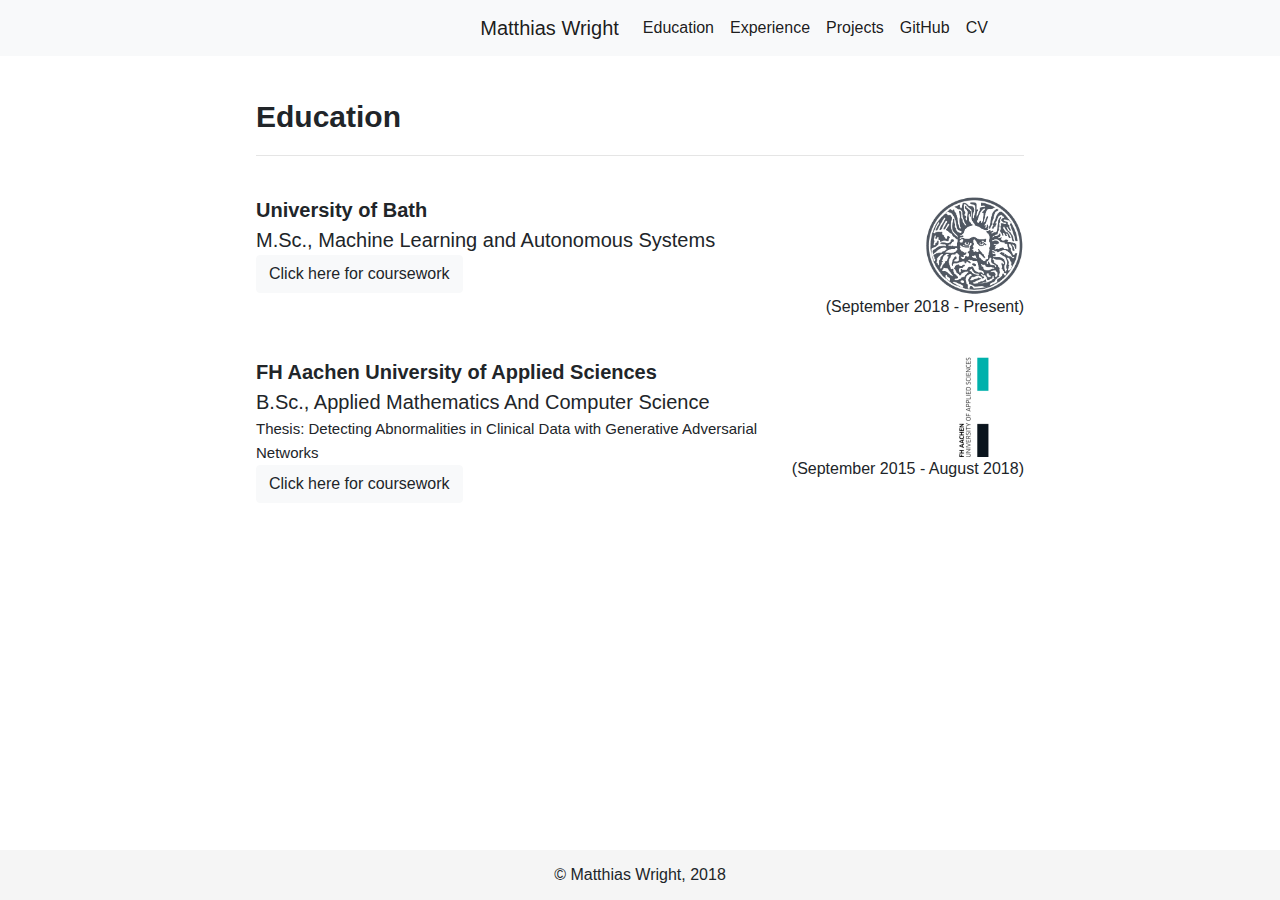
<file: education.html>
<!DOCTYPE html>
<html lang="en">
<head>
    <meta charset="UTF-8">
    <link rel="stylesheet" type="text/css" href="css/bootstrap.css">
    <link rel="stylesheet" type="text/css" href="css/main.css">
    <script type="text/javascript" src="js/jquery-3.3.1.js"></script>
    <script type="text/javascript" src="js/education.js"></script>
    <script>
        $(function(){
            $("#header").load("header.html");
        });
    </script>
    <title>Education</title>
</head>
    <body>
        <div class="wrappper">
            <div id="header"></div>
            <div class="content">
                <span class="heading1">Education</span>
                <hr>
                <div class="row">
                    <div class="col-sm-8">
                        <span class="heading2">University of Bath</span><br/>
                        <span class="heading3">M.Sc., Machine Learning and Autonomous Systems</span>
                        <button type=button" class="btn btn-light" data-toggle="modal" data-target="#modal-bachelor">Click here for coursework</button><br/>
                        <div class="modal fade" id="modal-master" tabindex="-1" role="dialog" aria-labelledby="modal-label-ma" aria-hidden="true">
                            <div class="modal-dialog" role="document">
                                <div class="modal-content">
                                    <div class="modal-header">
                                        <h5 class="modal-title" id="modal-label-ma">Bachelor's degree coursework</h5>
                                        <button type="button" class="close" data-dismiss="modal" aria-label="Close">
                                            <span aria-hidden="true">&times;</span>
                                        </button>
                                    </div>
                                    <div class="modal-body">
                                        <ul class="list-group" id="list-master">
                                            <li class="list-group-item">Machine Learning 1</li>
                                            <li class="list-group-item">Machine Learning 2</li>
                                            <li class="list-group-item">Bayesian Machine Learning</li>
                                            <li class="list-group-item">Reinforcement Learning</li>
                                            <li class="list-group-item">Statistics</li>
                                            <li class="list-group-item">Intelligent Control and Cognitive Systems</li>
                                            <li class="list-group-item">Autonomous Systems Engineering</li>
                                            <li class="list-group-item">Humans and Intelligent Machines</li>
                                            <li class="list-group-item">Intelligent Agents</li>
                                            <li class="list-group-item">Research Project Preparation</li>
                                        </ul>
                                    </div>
                                    <div class="modal-footer">
                                        <button type="button" class="btn btn-secondary" data-dismiss="modal">Close</button>
                                    </div>
                                </div>
                            </div>
                        </div>
                    </div>
                    <div class="col-sm-4 logo">
                        <img src="img/bath-logo.png" width="100px" alt="Logo"><br/>
                        <span>(September 2018 - Present)</span>
                    </div>
                </div>
                <div class="row">
                    <div class="col-sm-8">
                        <span class="heading2">FH Aachen University of Applied Sciences</span><br/>
                        <span class="heading3">B.Sc., Applied Mathematics And Computer Science</span><br/>
                        <span class="font1">Thesis: Detecting Abnormalities in Clinical Data with Generative Adversarial Networks</span><br/>
                        <button type=button" class="btn btn-light" data-toggle="modal" data-target="#modal-bachelor">Click here for coursework</button><br/>
                        <div class="modal fade" id="modal-bachelor" tabindex="-1" role="dialog" aria-labelledby="modal-label-ba" aria-hidden="true">
                            <div class="modal-dialog" role="document">
                                <div class="modal-content">
                                    <div class="modal-header">
                                        <h5 class="modal-title" id="modal-label-ba">Bachelor's degree coursework</h5>
                                        <button type="button" class="close" data-dismiss="modal" aria-label="Close">
                                            <span aria-hidden="true">&times;</span>
                                        </button>
                                    </div>
                                    <div class="modal-body">
                                        <ul class="list-group" id="list-bachelor">
                                            <li class="list-group-item">Introduction to Mathematics</li>
                                            <li class="list-group-item">Calculus I</li>
                                            <li class="list-group-item">Calculus II</li>
                                            <li class="list-group-item">Linear Algebra I</li>
                                            <li class="list-group-item">Linear Algebra II</li>
                                            <li class="list-group-item">Probability and Statistics</li>
                                            <li class="list-group-item">Numerical Mathematics</li>
                                            <li class="list-group-item">Introduction to Stochastic Processes</li>
                                            <li class="list-group-item">Java Programming</li>
                                            <li class="list-group-item">Algorithms and Data Structures</li>
                                            <li class="list-group-item">Machine Learning</li>
                                            <li class="list-group-item">Databases</li>
                                            <li class="list-group-item">Software Engineering</li>
                                            <li class="list-group-item">Introduction to Information Technology</li>
                                            <li class="list-group-item">C++ Programming</li>
                                            <li class="list-group-item">Communication Systems</li>
                                            <li class="list-group-item">Computer Networks</li>
                                            <li class="list-group-item">Introduction to Microcontrollers</li>
                                            <li class="list-group-item">Introduction to Parallel Computing</li>
                                        </ul>
                                    </div>
                                    <div class="modal-footer">
                                        <button type="button" class="btn btn-secondary" data-dismiss="modal">Close</button>
                                    </div>
                                </div>
                            </div>
                        </div>
                    </div>
                    <div class="col-sm-4 logo">
                        <img src="img/fh-logo.png" width="100px" alt="Logo"><br/>
                        <span>(September 2015 - August 2018)</span>
                    </div>
                </div>
            </div>
        </div>
        <footer class="footer">
            <span id="footer-text">&copy; Matthias Wright, 2018</span>
        </footer>
    </body>
</html>
</file>
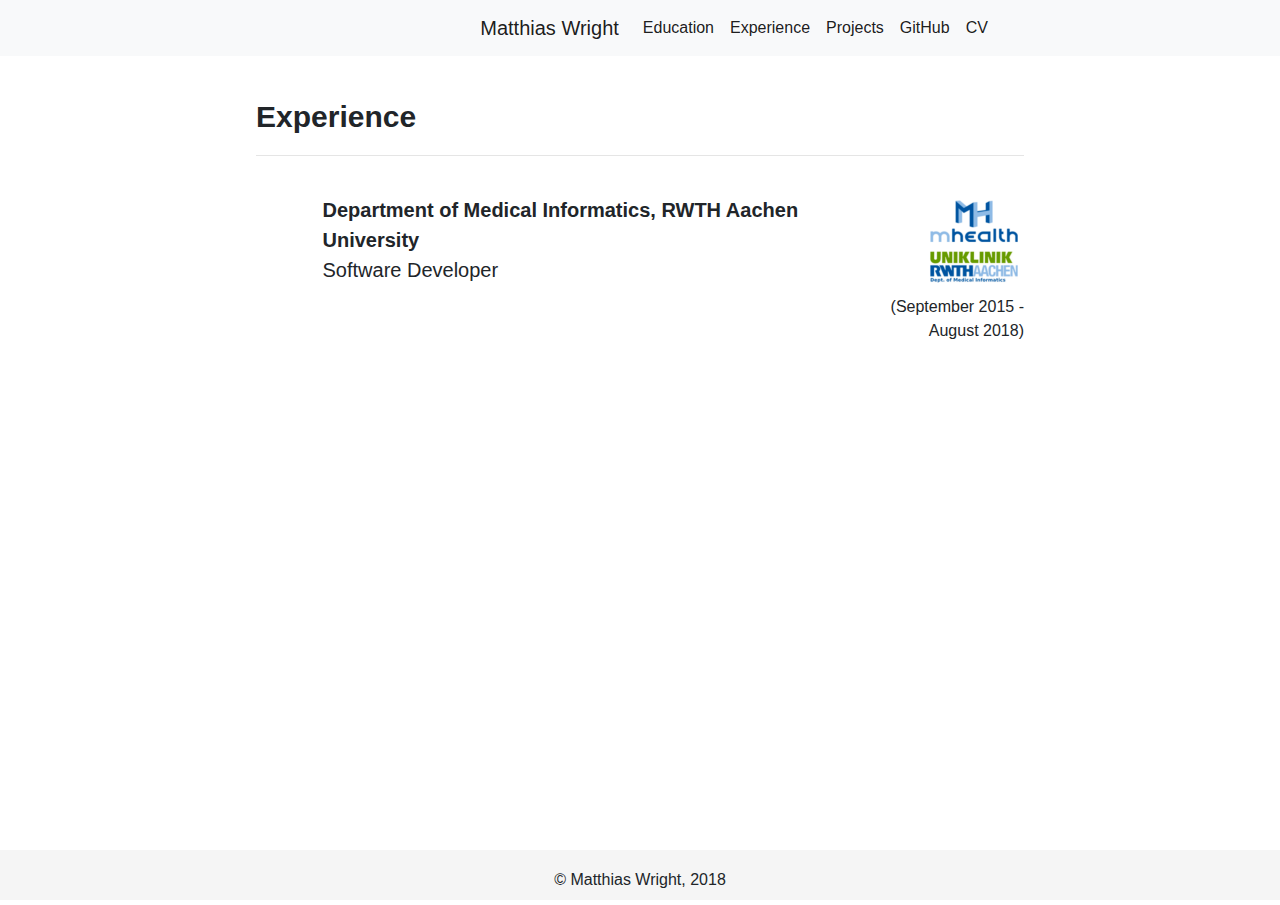
<file: experience.html>
<!DOCTYPE html>
<html lang="en">
<head>
    <meta charset="UTF-8">
    <link rel="stylesheet" type="text/css" href="css/bootstrap.css">
    <link rel="stylesheet" type="text/css" href="css/main.css">
    <script type="text/javascript" src="js/jquery-3.3.1.js"></script>
    <script>
        $(function(){
            $("#header").load("header.html");
            $("#footer").load("footer.html");
        });
    </script>
    <title>Experience</title>
</head>
    <body>
    <div class="wrappper">
        <div id="header"></div>
        <div class="content">
            <span class="heading1">Experience</span>
            <hr>
            <div class="row">
                <div class="col-sm-8 offset-sm-1">
                    <span class="heading2">Department of Medical Informatics, RWTH Aachen University</span><br/>
                    <span class="heading3">Software Developer</span>
                </div>
                <div class="col-sm-3 logo">
                    <img src="img/mhealth.jpg" width="100px" alt="Logo"><br/>
                    <span>(September 2015 - August 2018)</span>
                </div>
            </div>
        </div>
        <div id="footer"></div>
    </div>
    </body>
</html>
</file>
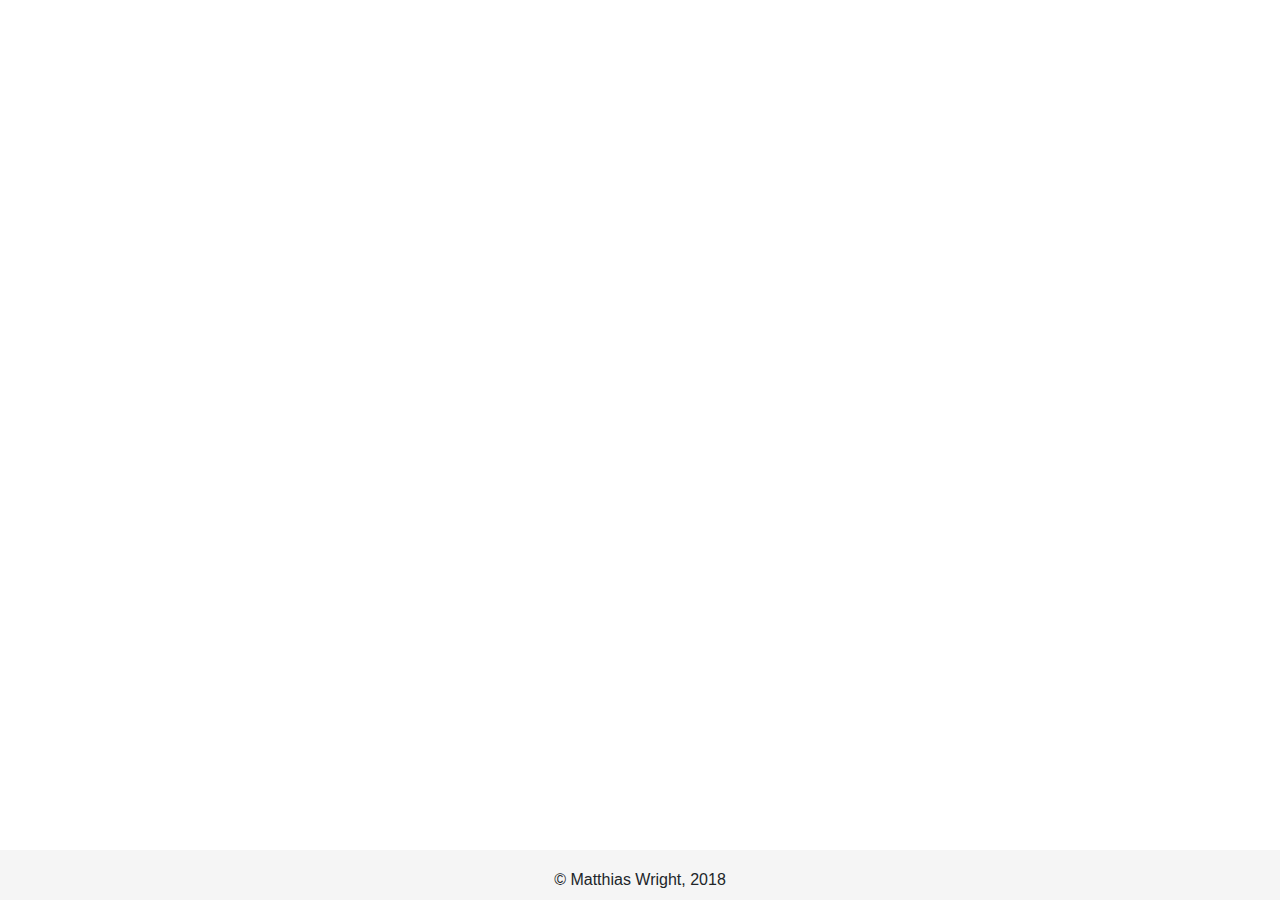
<file: footer.html>
<!DOCTYPE html>
<html lang="en">
<head>
    <meta charset="UTF-8">
    <link rel="stylesheet" type="text/css" href="css/bootstrap.css">
    <link rel="stylesheet" type="text/css" href="css/header.css">
    <link rel="stylesheet" type="text/css" href="css/footer.css">
    <link rel="stylesheet" type="text/css" href="css/main.css">
</head>
<body>
    <div class="footer">
        <span id="footer-text">&copy; Matthias Wright, 2018</span>
    </div>
</body>
</html>
</file>
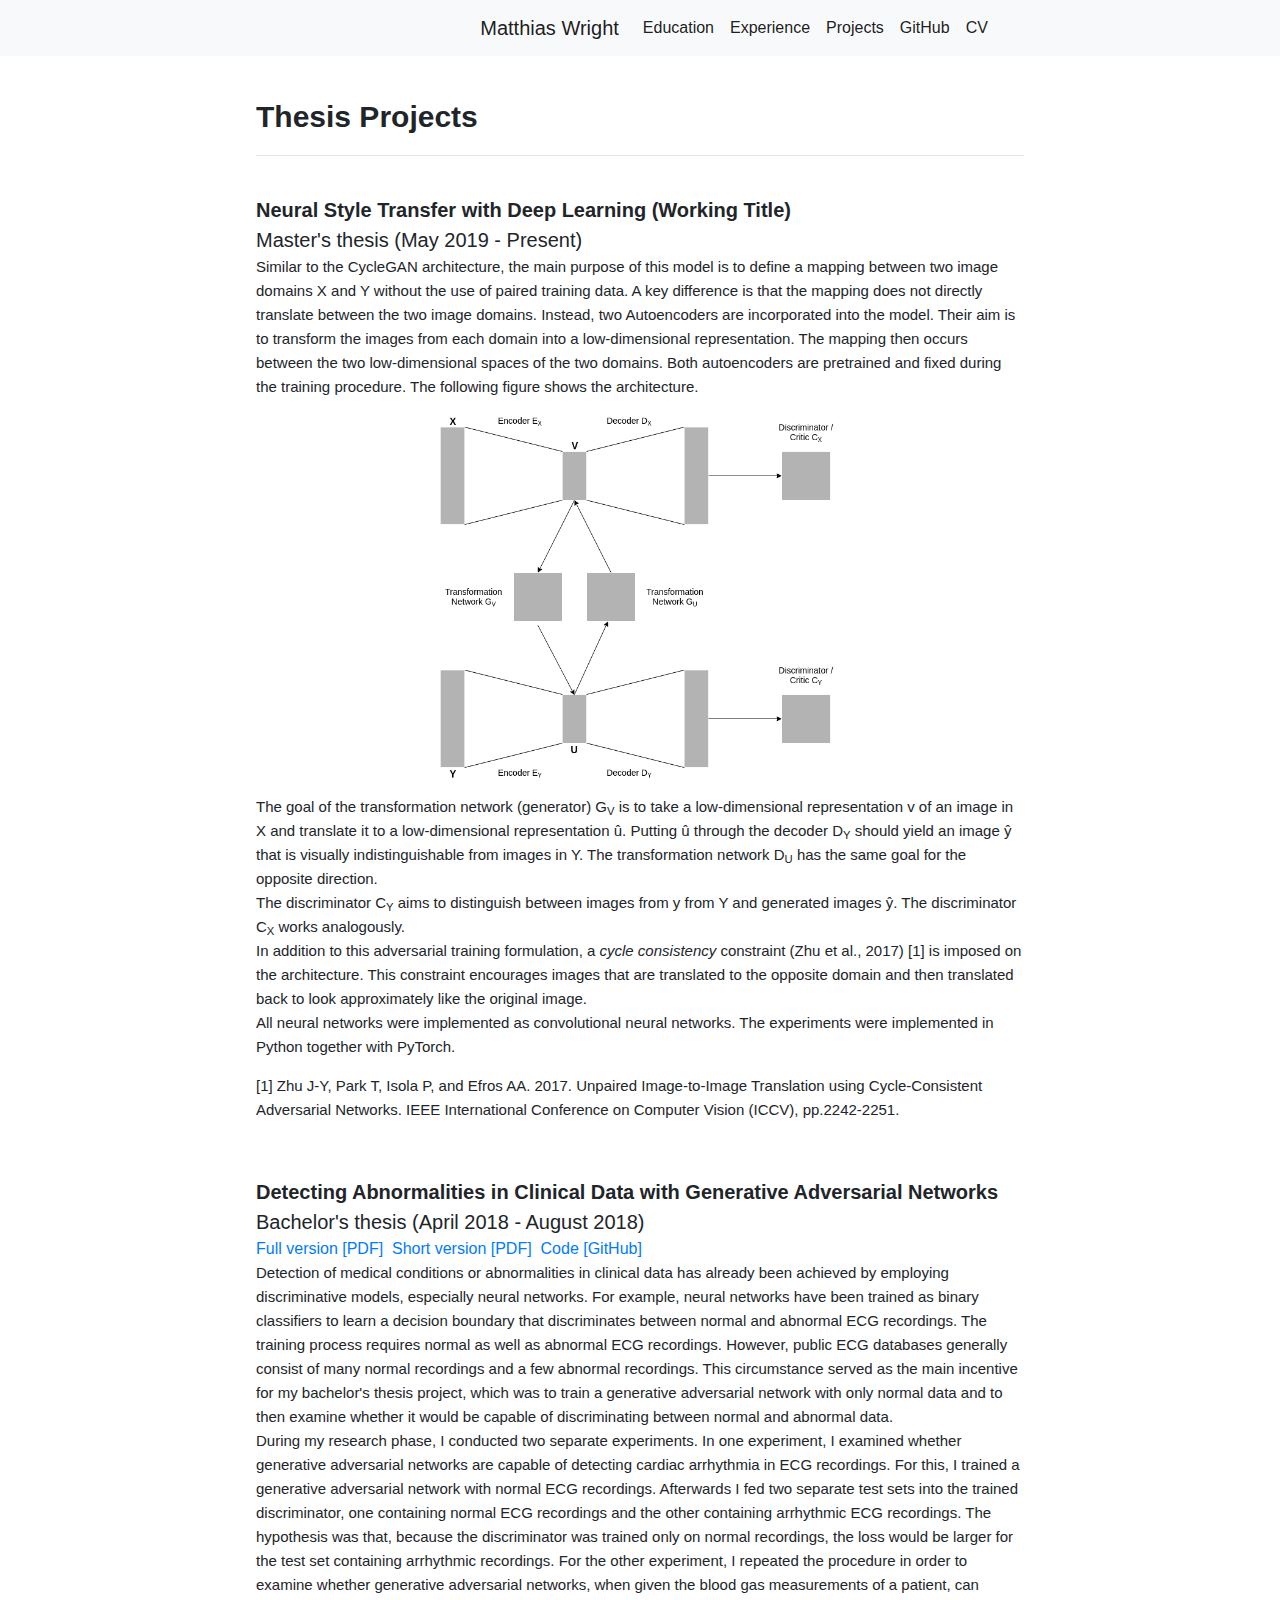
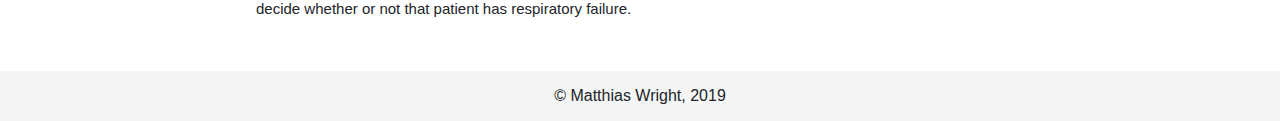
<file: projects.html>
<!DOCTYPE html>
<html lang="en">
<head>
    <meta charset="UTF-8">
    <link rel="stylesheet" type="text/css" href="css/bootstrap.css">
    <link rel="stylesheet" type="text/css" href="css/main.css">
    <script type="text/javascript" src="js/jquery-3.3.1.js"></script>
    <script>
        $(function(){
            $("#header").load("header.html");
        });
    </script>
    <title>Thesis Projects</title>
</head>
<body>
<div class="wrappper">
    <div id="header"></div>
    <div class="content">
        <span class="heading1">Thesis Projects</span>
        <hr>
        <div class="row">
            <div class="col-sm-12">
                <span class="heading2">Neural Style Transfer with Deep Learning (Working Title)</span><br/>
                <span class="heading3">Master's thesis (May 2019 - Present)</span><br/>
                <span class="font1">
                    Similar to the CycleGAN architecture, the main purpose of this model is to define a mapping between two image domains X and Y without
                    the use of paired training data. A key difference is that the mapping does not directly translate between the two image domains.
                    Instead, two Autoencoders are incorporated into the model. Their aim is to transform the images from each domain into a low-dimensional representation.
                    The mapping then occurs between the two low-dimensional spaces of the two domains. Both autoencoders are pretrained and fixed during the training procedure.
                    The following figure shows the architecture. </br>
                    <div class="buffer"></div>
                    <div style="text-align: center;"><img src="img/architecture.png" width="400" alt="Architecture"></div>
                    <div class="buffer"></div>
                    The goal of the transformation network (generator) G<sub>V</sub> is to take a low-dimensional representation v of an image in X and translate
                    it to a low-dimensional representation u&#x0302;. Putting u&#x0302; through the decoder D<sub>Y</sub> should yield an image y&#x0302; that is
                    visually indistinguishable from images in Y. The transformation network D<sub>U</sub> has the same goal for the opposite direction. </br>
                    The discriminator C<sub>Y</sub> aims to distinguish between images from y from Y and generated images y&#x0302;. The discriminator C<sub>X</sub> works analogously. </br>
                    In addition to this adversarial training formulation, a <i>cycle consistency</i> constraint (Zhu et al., 2017) [1] is imposed on the architecture.
                    This constraint encourages images that are translated to the opposite domain and then translated back to look approximately like the original image. </br>
                    All neural networks were implemented as convolutional neural networks. The experiments were implemented in Python together with PyTorch. </br>
                    </span>
                <div class="buffer"></div>
                <p><span class="font1">
                    [1] Zhu J-Y, Park T, Isola P, and Efros AA. 2017.
                    Unpaired Image-to-Image Translation using Cycle-Consistent Adversarial Networks.
                    IEEE International Conference on Computer Vision (ICCV), pp.2242-2251.
                    </span></p>
            </div>
        </div>
        <div class="row">
            <div class="col-sm-12">
                <span class="heading2">Detecting Abnormalities in Clinical Data with Generative Adversarial Networks</span><br/>
                <span class="heading3">Bachelor's thesis (April 2018 - August 2018)</span><br/>
                <a href="files/ba_thesis.pdf" target="_blank">Full version [PDF]</a>&nbsp;
                <a href="files/ba_thesis_short.pdf" target="_blank">Short version [PDF]</a>&nbsp;
                <a href="https://github.com/matthias-wright/ba_thesis" target="_blank">Code [GitHub]</a><br/>
                <span class="font1">Detection of medical conditions or abnormalities in clinical
                    data has already been achieved by employing discriminative models, especially
                    neural networks. For example, neural networks have been trained as binary
                    classifiers to learn a decision boundary that discriminates between normal
                    and abnormal ECG recordings. The training process requires normal as well as
                    abnormal ECG recordings. However, public ECG databases generally consist of
                    many normal recordings and a few abnormal recordings.
                    This circumstance served as the main incentive for my bachelor's thesis project, which was to train a
                    generative adversarial network with only normal data and to then examine whether it would be capable of
                    discriminating between normal and abnormal data. <br/>
                    During my research phase, I conducted two separate experiments. In one experiment, I examined
                    whether generative adversarial networks are capable of detecting cardiac arrhythmia in ECG recordings.
                    For this, I trained a generative adversarial network with normal ECG recordings. Afterwards
                    I fed two separate test sets into the trained discriminator, one containing normal ECG
                    recordings and the other containing arrhythmic ECG recordings. The hypothesis was that,
                    because the discriminator was trained only on normal recordings, the loss would be larger
                    for the test set containing arrhythmic recordings. For the other experiment, I repeated the
                    procedure in order to examine whether generative adversarial networks, when given the blood gas
                    measurements of a patient, can decide whether or not that patient has respiratory failure.
                    </span>
            </div>
        </div>
    </div>
</div>
<footer class="footer">
    <span id="footer-text">&copy; Matthias Wright, 2019</span>
</footer>
</body>
</html>
</file>
<file: css/main.css>
@font-face {
    font-family: 'Lato';
    src: url('https://fonts.googleapis.com/css?family=Lato');
    font-size: 1em;
}

html {
    position: relative;
    min-height: 100%;
}
body {
    margin-bottom: 50px;
}
.footer {
    position: absolute;
    bottom: 0;
    width: 100%;
    height: 50px;
    line-height: 50px;
    background-color: #f5f5f5;
    text-align: center;
}

.heading1 {
    font-size: 30px;
    font-weight: bold;
}

.heading2 {
    font-size: 20px;
    font-weight: bold;
}

.heading3 {
    font-size: 20px;
}

.font1 {
    font-size: 15px;
}

.content {
    margin-left: 20%;
    margin-right: 20%;
    margin-top: 3%;
    padding-bottom: 50px;
}

.nav-items {
    margin-left: 20%;
    margin-right: 20%;
}

hr {
    left: 0%;
}

.row {
    margin-top: 5%;
}

.logo {
    text-align: right;
}

.buffer {
    min-height: 15px;
}

.image {
    text-align: center;
    margin-top: 40px;
    margin-bottom: 40px;
}

.link-text {
    color: #151515 !important;
}

.links {
    margin-top: 20px;
}

.button {
    display: inline-block;
    margin-right: 15px;
}
</file>
<file: css/header.css>
.container {
    margin-left: 36%;
}
</file>
<file: css/footer.css>
.footer {
    position: absolute;
    height: 40px;
    background-color: rgb(248, 249, 250);
    bottom: 0px;
    width: 100%;
    margin-bottom: 0px;
    text-align: center;
    padding-top: 5px;
}
</file>
